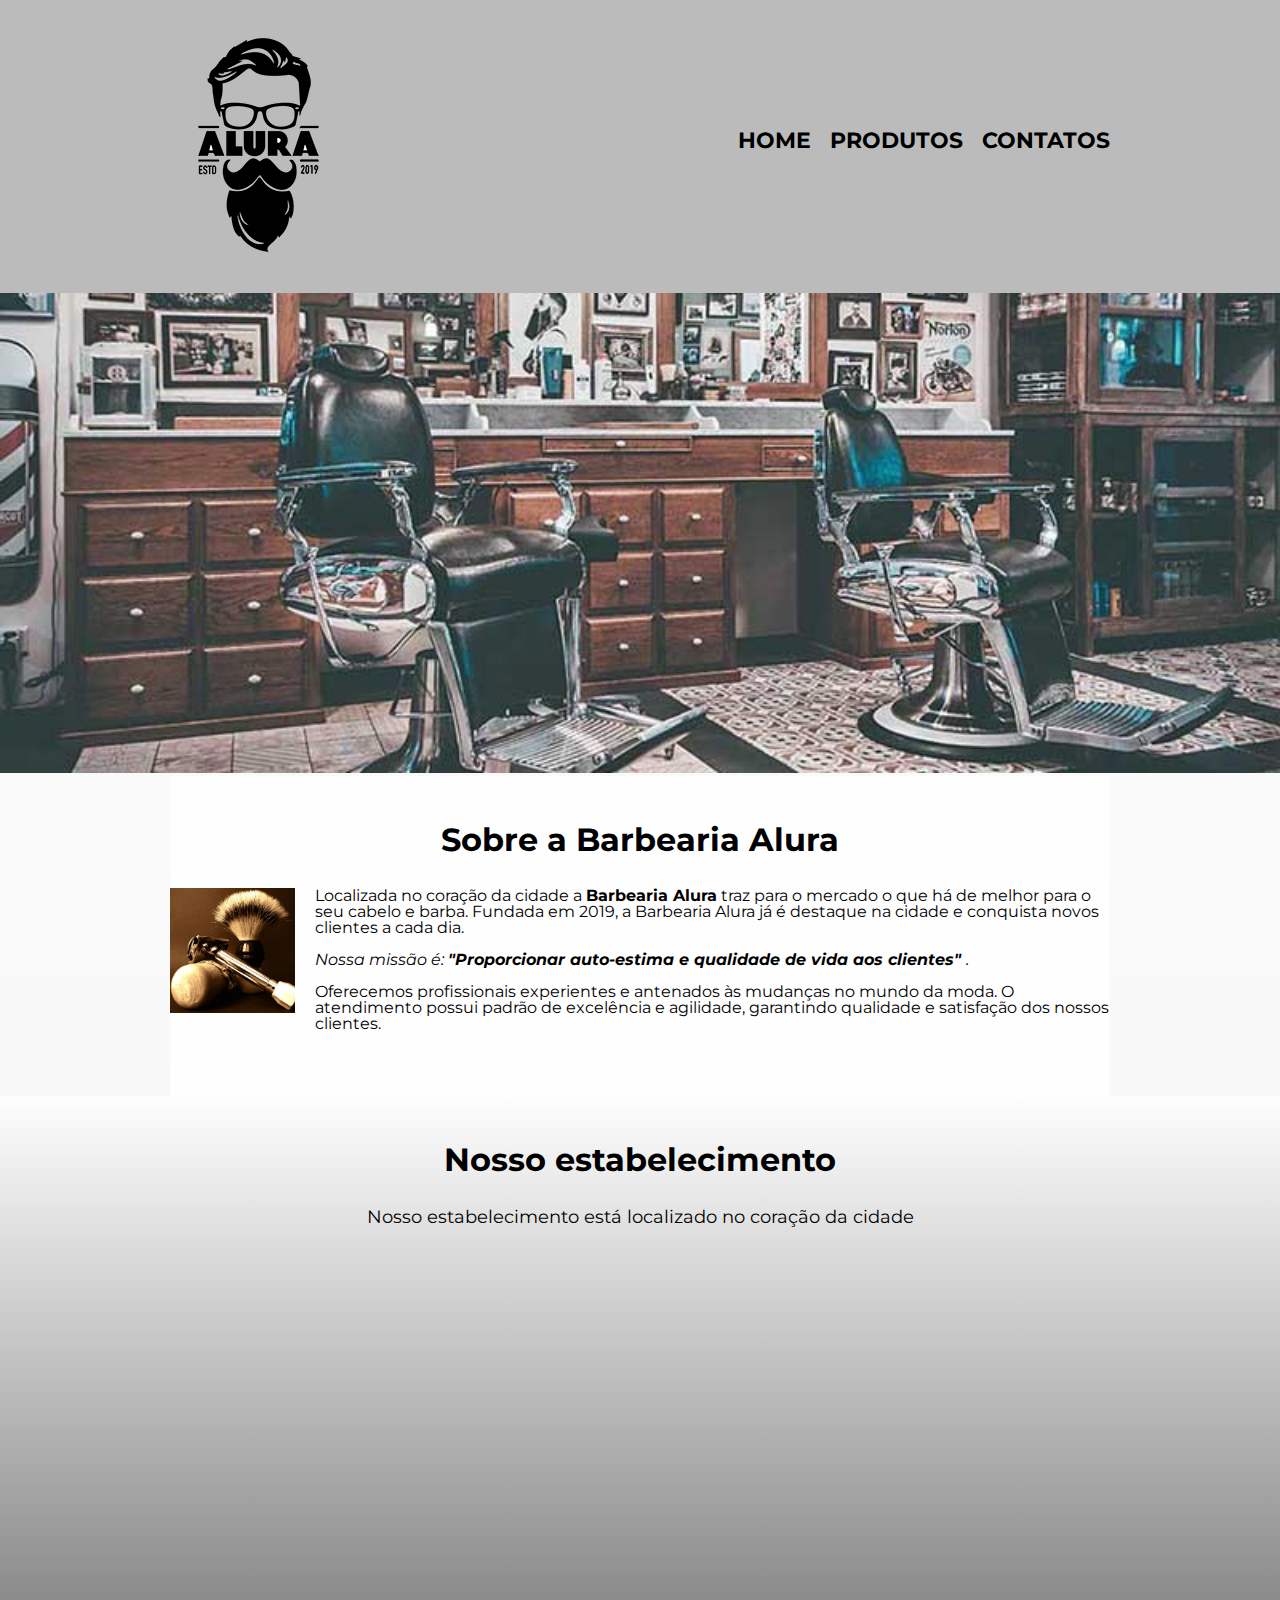
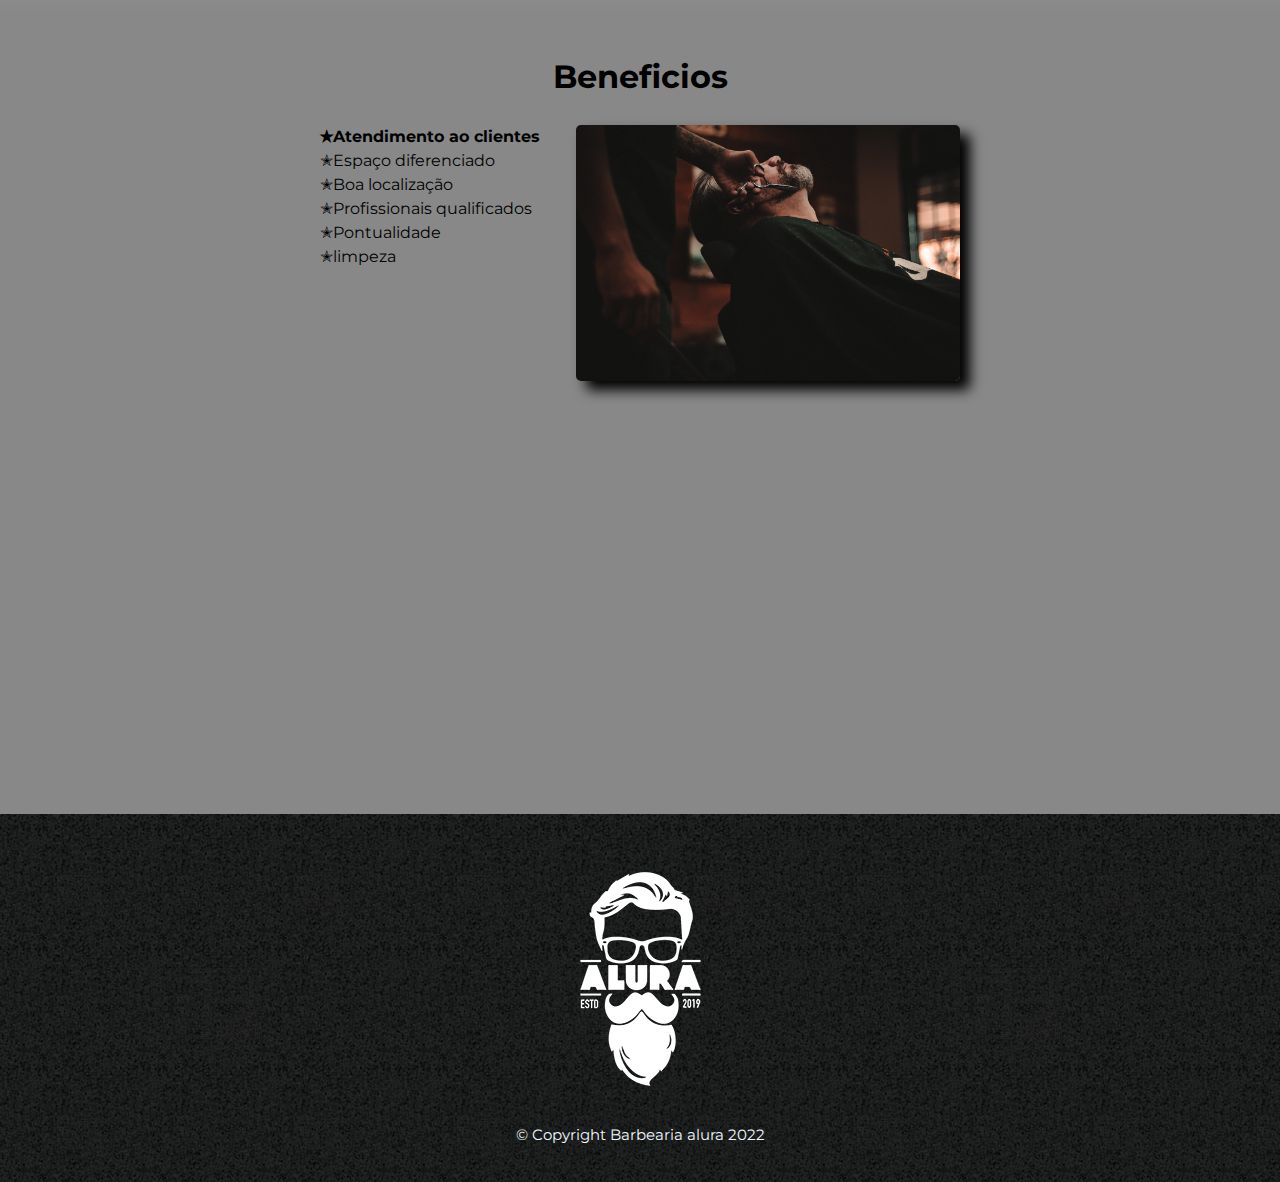
<file: index.html>
<!DOCTYPE html>
<html lang="pt-br">
  <head>
    <meta charset="UTF-8" />
    <meta http-equiv="X-UA-Compatible" content="IE=edge" />
    <meta name="viewport" content="width=device-width, initial-scale=1.0" />
    <link rel="shortcut icon" href="logo.png" type="image/x-icon" />
    <link rel="stylesheet" href="reset.css" />
    <link rel="stylesheet" href="style.css" />
    <link rel="preconnect" href="https://fonts.googleapis.com" />
    <link rel="preconnect" href="https://fonts.gstatic.com" crossorigin />
    <link
      href="https://fonts.googleapis.com/css2?family=Montserrat:wght@300&display=swap"
      rel="stylesheet"
    />

    <title>Barbearia Alura</title>
  </head>
  <body>
    <header>
      <div class="caixa">
        <h1><img src="logo.png" /></h1>
        <nav>
          <ul>
            <li><a href="index.html">Home</a></li>
            <li><a href="produtos.html">Produtos</a></li>
            <li><a href="contato.html">Contatos</a></li>
          </ul>
        </nav>
      </div>
    </header>
    <img class="baner" src="banner.jpg" />
    <main>
      <section class="principal">
        <h2 class="titulo-principal">Sobre a Barbearia Alura</h2>
        <img class="utensilios" src="utensilios.jpg" alt="utensilios" />
        <p>
          Localizada no coração da cidade a
          <strong> Barbearia Alura</strong> traz para o mercado o que há de
          melhor para o seu cabelo e barba. Fundada em 2019, a Barbearia Alura
          já é destaque na cidade e conquista novos clientes a cada dia.
        </p>
        <p id="missao">
          <em
            >Nossa missão é:
            <strong>
              "Proporcionar auto-estima e qualidade de vida aos clientes" </strong
            >.</em
          >
        </p>
        <p>
          Oferecemos profissionais experientes e antenados às mudanças no mundo
          da moda. O atendimento possui padrão de excelência e agilidade,
          garantindo qualidade e satisfação dos nossos clientes.
        </p>
      </section>
      <section class="mapa">
        <h3 class="titulo-principal">Nosso estabelecimento</h3>
        <p>Nosso estabelecimento está localizado no coração da cidade</p>
        <div class="mapa-conteudo">
          <iframe
            src="https://www.google.com/maps/embed?pb=!1m18!1m12!1m3!1d15897.3522004474!2d-42.815343182627544!3d-5.048831291365143!2m3!1f0!2f0!3f0!3m2!1i1024!2i768!4f13.1!3m3!1m2!1s0x78e39136d31ecbd%3A0x4a3f534df0a04789!2s%C3%81gua%20Mineral%2C%20Teresina%20-%20PI!5e0!3m2!1spt-BR!2sbr!4v1643380409264!5m2!1spt-BR!2sbr"
            width="100%"
            height="300"
            style="border: 0"
            allowfullscreen=""
            loading="lazy"
          ></iframe>
        </div>
      </section>
      <section class="beneficios">
        <h3 class="titulo-principal">Beneficios</h3>
        <div class="conteudo-beneficios">
          <ul class="lista-beneficos">
            <li class="itens">Atendimento ao clientes</li>
            <li class="itens">Espaço diferenciado</li>
            <li class="itens">Boa localização</li>
            <li class="itens">Profissionais qualificados</li>
            <li class="itens">Pontualidade</li>
            <li class="itens">limpeza</li>
          </ul>
          <img src="beneficios.jpg" class="imgbeneficio" />
        </div>
        <div class="video">
          <iframe
            width="100%"
            height="315"
            src="https://www.youtube.com/embed/wcVVXUV0YUY"
            title="YouTube video player"
            frameborder="0"
            allow="accelerometer; autoplay; clipboard-write; encrypted-media; gyroscope; picture-in-picture"
            allowfullscreen
          ></iframe>
        </div>
      </section>
    </main>
    <footer>
      <img src="logo-branco.png" />
      <p class="copyright">&copy; Copyright Barbearia alura 2022</p>
    </footer>
  </body>
</html>
</file>
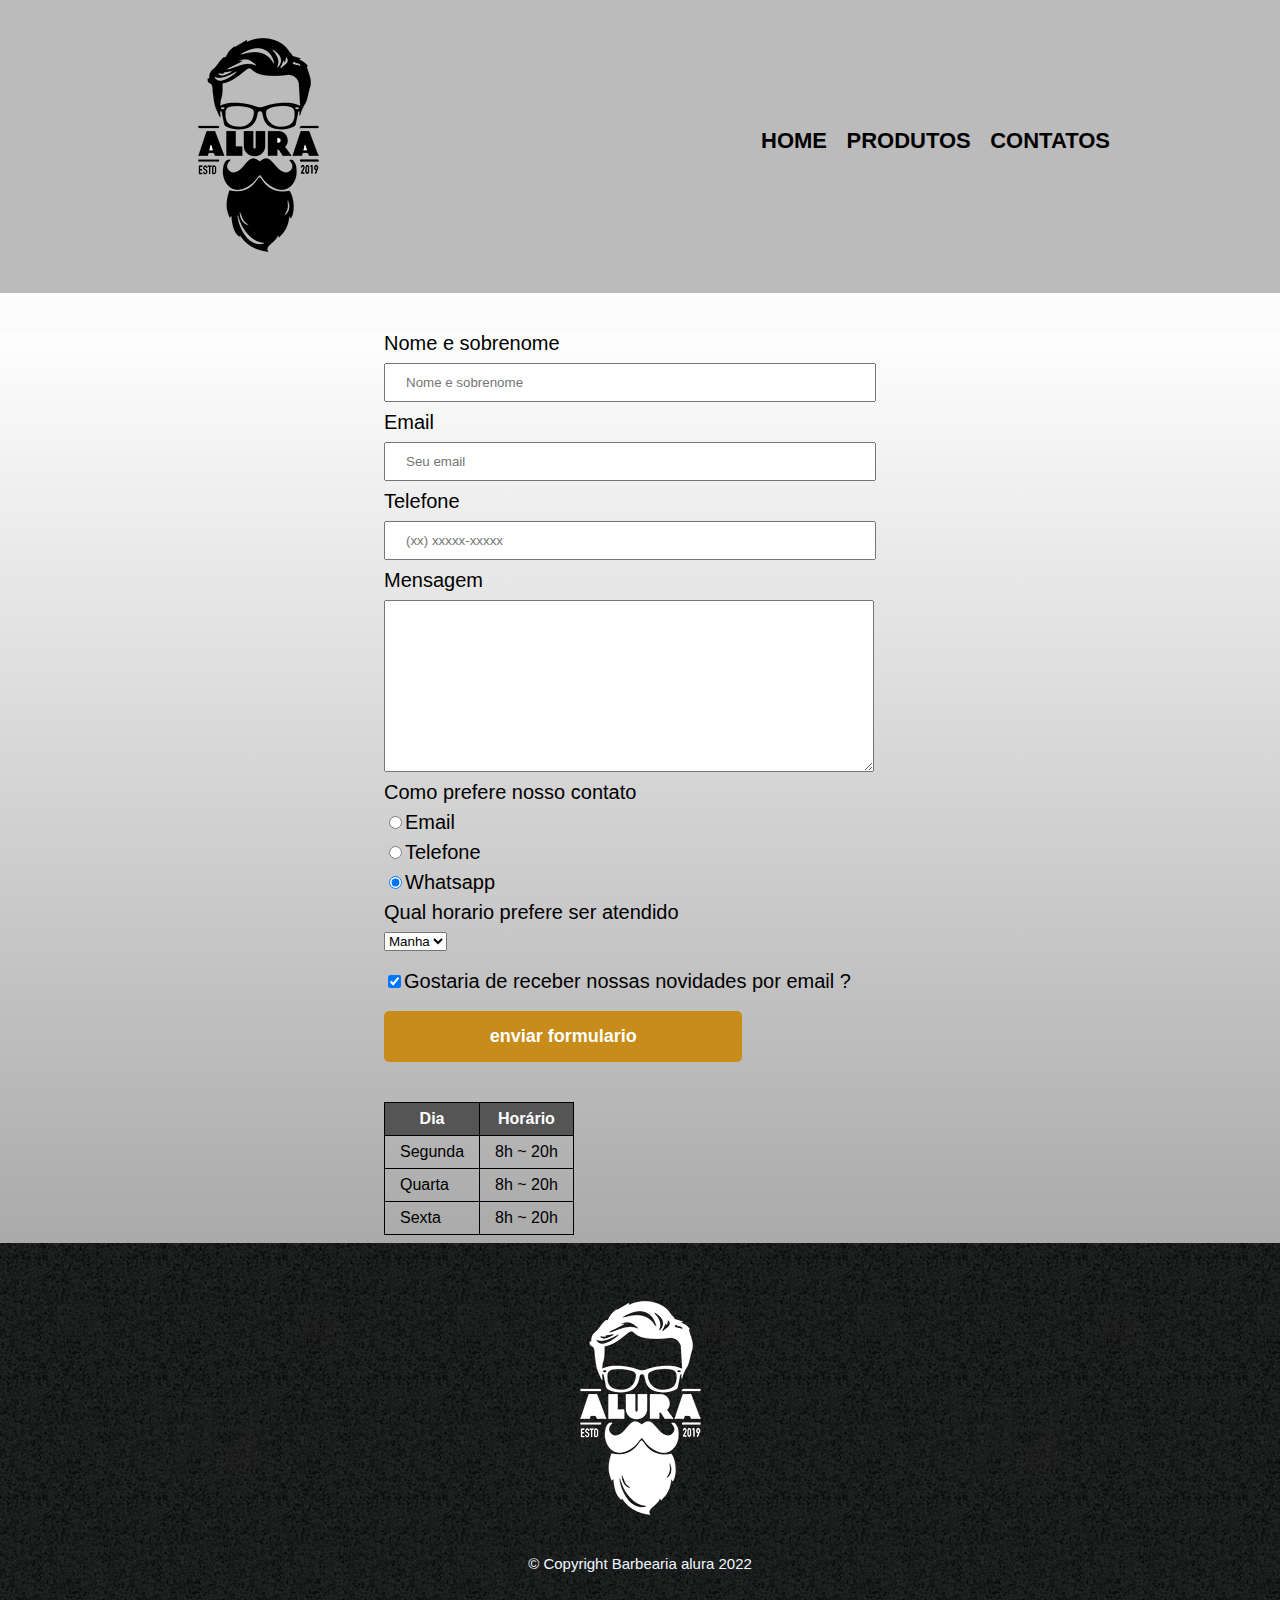
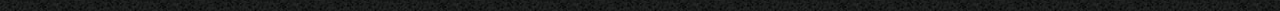
<file: contato.html>
<!DOCTYPE html>
<html lang="pt-br">
  <head>
    <meta charset="UTF-8" />
    <meta http-equiv="X-UA-Compatible" content="IE=edge" />
    <meta name="viewport" content="width=device-width, initial-scale=1.0" />
    <title>Contatos Barbearia</title>
    <link rel="shortcut icon" href="logo.png" type="image/x-icon" />
    <link rel="stylesheet" href="reset.css" />
    <link rel="stylesheet" href="style.css" />
  </head>
  <body>
    <header>
      <div class="caixa">
        <h1><img src="logo.png" alt="logo alura" /></h1>
        <nav>
          <ul>
            <li><a href="index.html">Home</a></li>
            <li><a href="produtos.html">Produtos</a></li>
            <li><a href="contato.html">Contatos</a></li>
          </ul>
        </nav>
      </div>
    </header>
    <main class="cor">
      <form>
        <label for="nomesobrenome">Nome e sobrenome</label>
        <input
          type="text"
          name=""
          id="nomesobrenome"
          class="input-padrao"
          required
          placeholder="Nome e sobrenome"
        />

        <label for="email">Email</label>
        <input
          type="email"
          name=""
          id="email"
          class="input-padrao"
          required
          placeholder="Seu email"
        />

        <label for="telefone">Telefone</label>
        <input
          type="tel"
          name=""
          id="telefone"
          class="input-padrao"
          required
          placeholder="(xx) xxxxx-xxxxx"
        />

        <label for="mensagem">Mensagem</label>
        <textarea
          name=""
          id="mensagem"
          cols="70"
          rows="10"
          class="input-padrao"
          required
        ></textarea>

        <fieldset>
          <legend>Como prefere nosso contato</legend>
          <label for="radio-email">
            <input
              type="radio"
              name="contato"
              id="radio-email"
              value="email"
            />Email</label
          >

          <label for="radio-telefone">
            <input
              type="radio"
              name="contato"
              id="radio-telefone"
              value="telefone"
            />Telefone</label
          >

          <label for="radio-Whatsapp">
            <input
              type="radio"
              name="contato"
              id="radio-Whatsapp"
              value="whatsapp"
              checked
            />Whatsapp</label
          >
        </fieldset>
        <fieldset>
          <legend>Qual horario prefere ser atendido</legend>
          <select>
            <option>Manha</option>
            <option>Tarde</option>
            <option>Noite</option>
          </select>
        </fieldset>
        <label class="checkbox"
          ><input type="checkbox" checked />Gostaria de receber nossas novidades
          por email ?</label
        >

        <input
          type="submit"
          name=""
          id=""
          value="enviar formulario"
          class="enviar"
        />
      </form>
      <table>
        <thead>
          <tr>
            <th>Dia</th>
            <th>Horário</th>
          </tr>
        </thead>
        <tbody>
          <tr>
            <td>Segunda</td>
            <td>8h ~ 20h</td>
          </tr>
          <tr>
            <td>Quarta</td>
            <td>8h ~ 20h</td>
          </tr>
          <tr>
            <td>Sexta</td>
            <td>8h ~ 20h</td>
          </tr>
        </tbody>
      </table>

      <footer>
        <img src="logo-branco.png" alt="Logo alura" />
        <p class="copyright">&copy; Copyright Barbearia alura 2022</p>
      </footer>
    </main>
  </body>
</html>
</file>
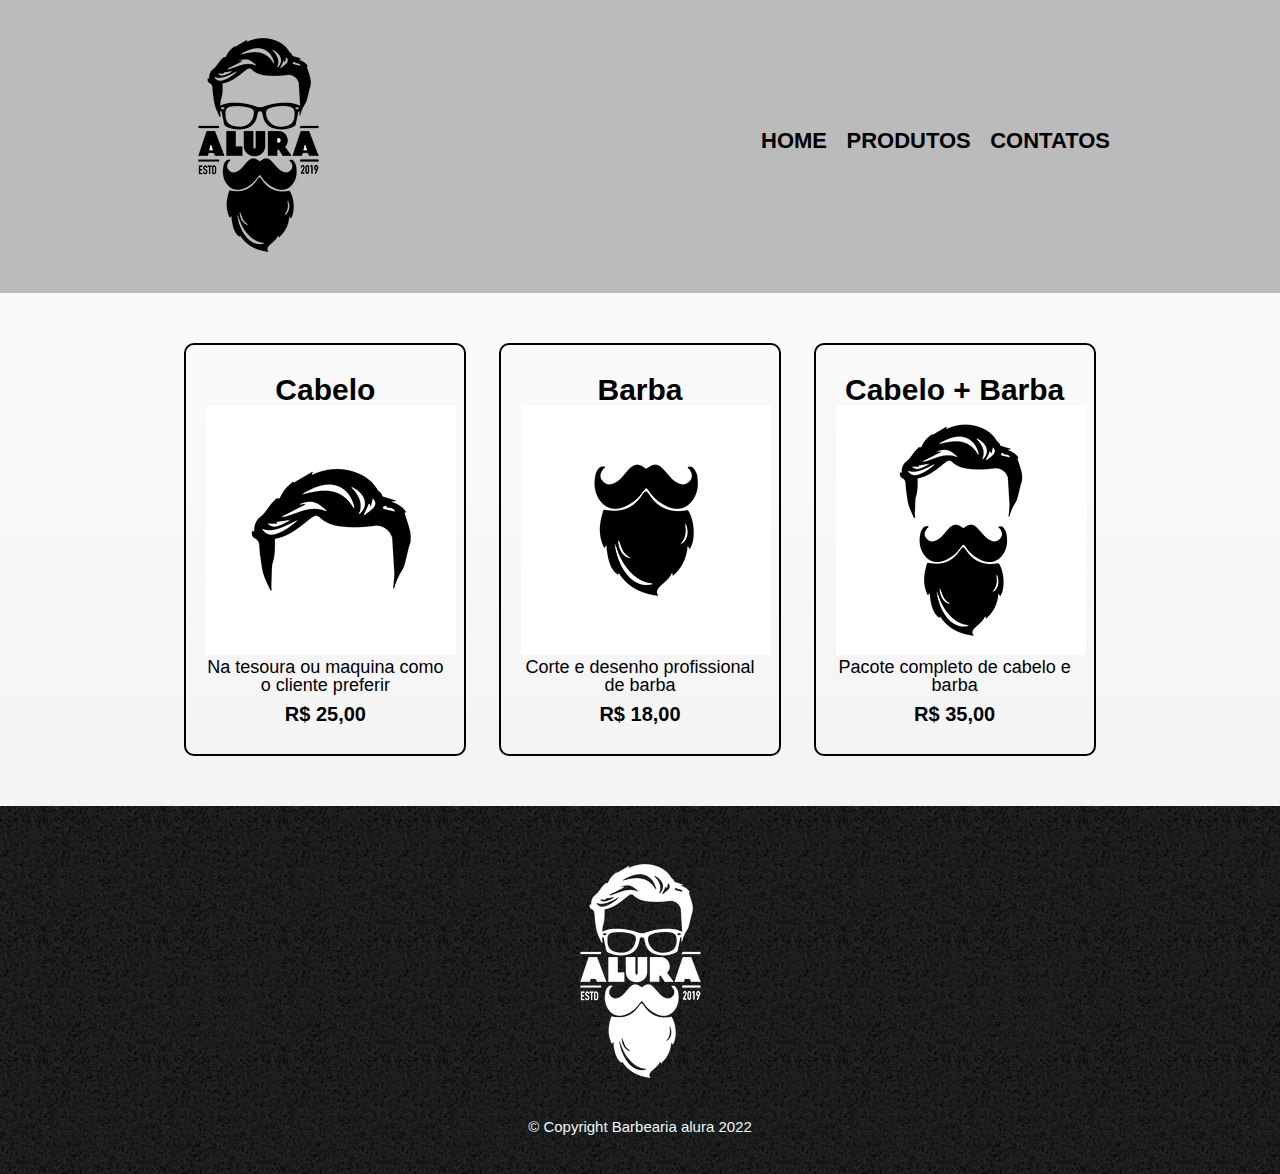
<file: produtos.html>
<!DOCTYPE html>
<html lang="pt-br">
  <head>
    <meta charset="UTF-8" />
    <meta http-equiv="X-UA-Compatible" content="IE=edge" />
    <meta name="viewport" content="width=device-width, initial-scale=1.0" />
    <title>Produtos Barbearia</title>
    <link rel="shortcut icon" href="logo.png" type="image/x-icon" />
    <link rel="stylesheet" href="reset.css" />
    <link rel="stylesheet" href="style.css" />
  </head>
  <body>
    <header>
      <div class="caixa">
        <h1><img src="logo.png" /></h1>
        <nav>
          <ul>
            <li><a href="index.html">Home</a></li>
            <li><a href="produtos.html">Produtos</a></li>
            <li><a href="contato.html">Contatos</a></li>
          </ul>
        </nav>
      </div>
    </header>
    <main>
      <ul class="produtos">
        <li>
          <h2>Cabelo</h2>
          <img src="cabelo.jpg" />
          <p class="produto-descriçao">
            Na tesoura ou maquina como o cliente preferir
          </p>
          <p class="produto-preço">R$ 25,00</p>
        </li>
        <li>
          <h2>Barba</h2>
          <img src="barba.jpg" />
          <p class="produto-descriçao">Corte e desenho profissional de barba</p>
          <p class="produto-preço">R$ 18,00</p>
        </li>
        <li>
          <h2>Cabelo + Barba</h2>
          <img src="cabelo+barba.jpg" />
          <p class="produto-descriçao">Pacote completo de cabelo e barba</p>
          <p class="produto-preço">R$ 35,00</p>
        </li>
      </ul>
    </main>

    <footer>
      <img src="logo-branco.png" />
      <p class="copyright">&copy; Copyright Barbearia alura 2022</p>
    </footer>
  </body>
</html>
</file>
<file: style.css>
body {
  font-family: "Montserrat", sans-serif;
  background: linear-gradient(#fefefe, #c2bdbd3d);
}
.cor {
  background: linear-gradient(#fefefe, #888888);
}

header {
  background: #bbbbbb;
  padding: 20px 0;
}
.caixa {
  width: 940px;
  position: relative;
  margin: 0 auto;
}
nav {
  position: absolute;
  top: 110px;
  right: 0;
}
nav li {
  display: inline;
  margin: 0 0 0 15px;
}
nav a {
  text-transform: uppercase;
  color: #000000;
  font-weight: bold;
  font-size: 22px;
  text-decoration: none;
}
nav a:hover {
  color: #c78c19;
  text-decoration: underline;
}
.produtos {
  width: 940px;
  margin: 0 auto;
  text-align: center;
  padding: 50px 0;
}
.produtos li {
  display: inline-block;
  width: 30%;
  vertical-align: top;
  margin: 0 1.5%;
  padding: 30px 20px;
  box-sizing: border-box;
  border: 2px solid #000000;
  border-radius: 10px;
}
.produtos li:hover {
  border-color: #c78c19;
  color: #270a0a;
}
.produtos li:active {
  border-color: #088c19;
}
.produtos li:hover h2 {
  font-size: 31px;
}
.produtos h2 {
  font-size: 30px;
  font-weight: bold;
}
.produto-descriçao {
  font-size: 18px;
}
.produto-preço {
  font-size: 20px;
  font-weight: bold;
  margin-top: 10px;
}
footer {
  text-align: center;
  background: url("bg.jpg");
  padding: 40px 0;
}
.copyright {
  color: aliceblue;
  font-size: 15px;
  margin: 20px 0 0;
}

form {
  margin: 40px 0;
  margin-left: 30%;
}

form label,
form legend {
  display: block;
  font-size: 20px;
  margin: 0 0 10px;
}
.input-padrao {
  display: block;
  margin: 0 0 10px;
  padding: 10px 20px;
  width: 50%;
}
.checkbox {
  margin: 20px 0;
}
.enviar {
  width: 40%;
  padding: 15px 0;
  background: #c78c19;
  color: white;
  font-weight: bold;
  font-size: 18px;
  border: none;
  border-radius: 5px;
  transition: 1s all;
  cursor: pointer;
}
.enviar:hover {
  background: rgb(121, 80, 5);
  transform: scale(1.1);
}
table {
  margin-left: 30%;
  margin-bottom: 0.5em;
}

thead {
  background: #555555;
  color: white;
  font-weight: bold;
}
td,
th {
  border: 1px solid black;
  padding: 8px 15px;
}
/* css da pagina inicial*/
.baner {
  width: 100%;
}
.titulo-principal {
  text-align: center;
  font-size: 2em;
  margin: 0 0 1em;
  clear: left;
  font-weight: bold;
}
.principal {
  padding: 3em 0;
  background: #fefefe;
  width: 940px;
  margin: 0 auto;
}
.principal p {
  margin: 0 0 1em;
}

.principal strong {
  font-weight: bold;
}
.principal em {
  font-style: italic;
}
.utensilios {
  width: 125px;
  float: left;
  margin: 0 20px 20px 0;
}
.conteudo-beneficios {
  width: 640px;
  margin: 0 auto;
  clear: left;
}
.lista-beneficos {
  width: 40%;
  float: left;
  display: inline-block;
  vertical-align: top;
}
.itens {
  line-height: 1.5;
}
.itens::before {
  content: "✭";
}
.itens:first-child {
  font-weight: bold;
}
.imgbeneficio {
  width: 60%;
  opacity: 1;
  border-radius: 5px;
  box-shadow: 10px 9px 13px black;
}
.imgbeneficio:hover {
  opacity: 0.8;
  transition: 500ms;
  border-radius: 10px;
}
.mapa {
  padding: 3em 0;
  background: linear-gradient(#fefefe, #888888);
}
.mapa-conteudo {
  width: 940px;
  margin: 0 auto;
}
.mapa p {
  margin: 0 0 2em;
  text-align: center;
  font-size: 18px;
}
.video {
  width: 560px;
  margin: 2em auto;
}
.beneficios {
  padding: 3em 0;
  background: #888888;
}
@media screen and (max-width: 480px) {
  .caixa,
  .principal,
  .conteudo-beneficios,
  .mapa-conteudo,
  .video {
    width: auto;
  }
  h1 {
    text-align: center;
  }
  nav {
    position: sticky;
  }
  .lista-beneficos,
  .imgbeneficio {
    width: 100%;
  }
}

tr,
td {
  border: 1px solid black;
  padding: 8px 15px;
}
</file>
